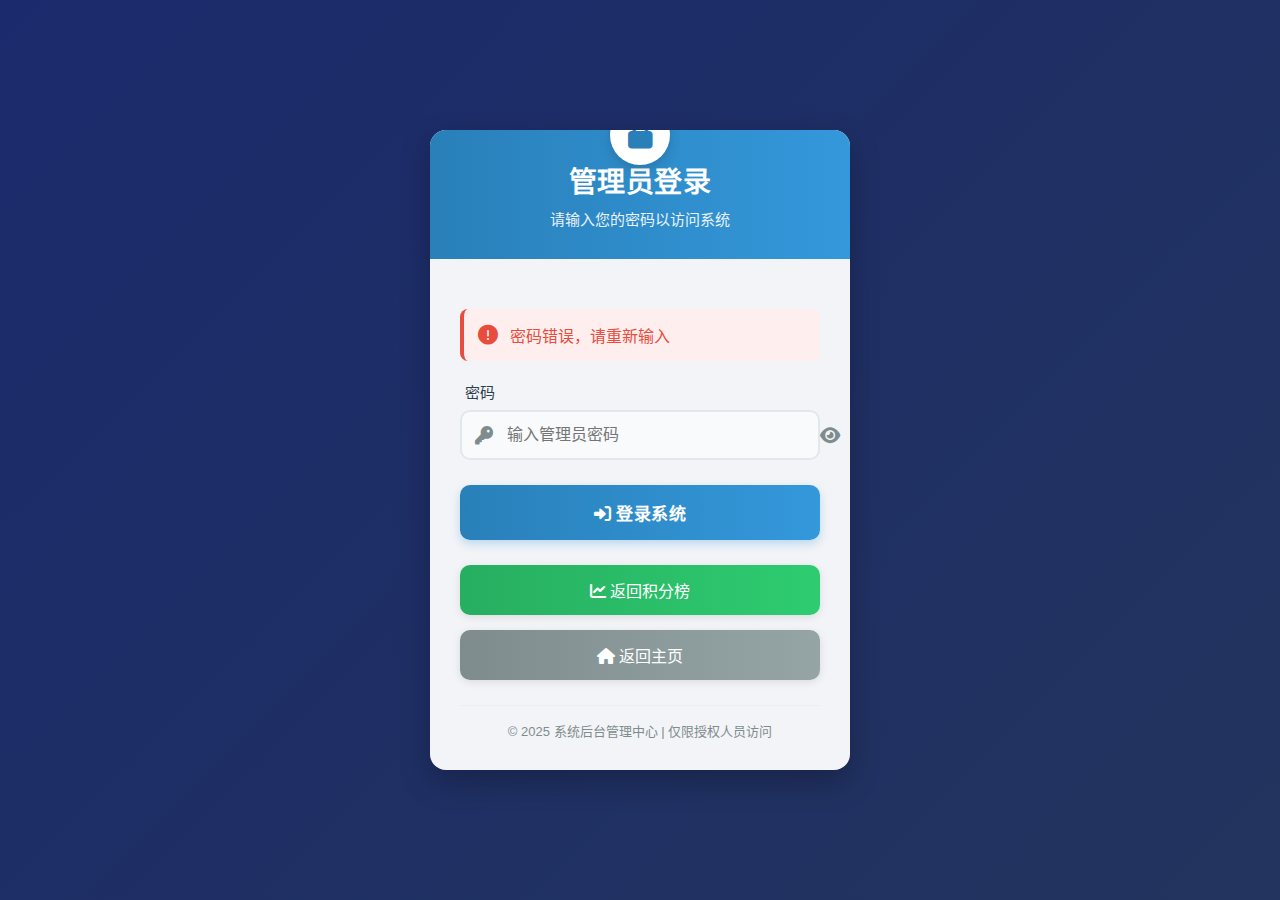
<file: templates/login.html>
<!DOCTYPE html>
<html lang="zh-CN">
<head>
    <meta charset="UTF-8">
    <meta name="viewport" content="width=device-width, initial-scale=1.0">
    <title>管理员登录 - 系统后台</title>
    <link rel="stylesheet" href="https://cdnjs.cloudflare.com/ajax/libs/font-awesome/6.0.0/css/all.min.css">
    <style>
        * {
            margin: 0;
            padding: 0;
            box-sizing: border-box;
            font-family: 'Segoe UI', Tahoma, Geneva, Verdana, sans-serif;
        }
        
        body {
            display: flex;
            justify-content: center;
            align-items: center;
            min-height: 100vh;
            background: linear-gradient(135deg, #1a2a6c, #2c3e50, #3498db);
            background-size: 400% 400%;
            animation: gradientBG 15s ease infinite;
            padding: 20px;
        }
        
        @keyframes gradientBG {
            0% { background-position: 0% 50%; }
            50% { background-position: 100% 50%; }
            100% { background-position: 0% 50%; }
        }
        
        .login-container {
            width: 100%;
            max-width: 420px;
            background: rgba(255, 255, 255, 0.95);
            border-radius: 16px;
            box-shadow: 0 12px 30px rgba(0, 0, 0, 0.25);
            overflow: hidden;
            position: relative;
            transform: translateY(0);
            transition: transform 0.4s ease, box-shadow 0.4s ease;
            animation: slideUp 0.6s ease-out forwards;
        }
        
        .login-container:hover {
            transform: translateY(-5px);
            box-shadow: 0 15px 35px rgba(0, 0, 0, 0.3);
        }
        
        @keyframes slideUp {
            from { transform: translateY(30px); opacity: 0; }
            to { transform: translateY(0); opacity: 1; }
        }
        
        .login-header {
            background: linear-gradient(to right, #2980b9, #3498db);
            color: white;
            padding: 30px 20px;
            text-align: center;
            position: relative;
        }
        
        .login-header h2 {
            font-size: 28px;
            font-weight: 600;
            margin-bottom: 8px;
            letter-spacing: 0.5px;
        }
        
        .login-header p {
            font-size: 15px;
            opacity: 0.9;
            font-weight: 300;
        }
        
        .login-body {
            padding: 30px;
        }
        
        .form-group {
            margin-bottom: 25px;
            position: relative;
        }
        
        .form-group label {
            display: block;
            margin-bottom: 8px;
            font-weight: 500;
            color: #2c3e50;
            font-size: 15px;
            padding-left: 5px;
        }
        
        .input-with-icon {
            position: relative;
        }
        
        .input-with-icon i {
            position: absolute;
            left: 15px;
            top: 50%;
            transform: translateY(-50%);
            color: #7f8c8d;
            font-size: 18px;
        }
        
        .form-group input {
            width: 100%;
            padding: 14px 14px 14px 45px;
            border: 2px solid #e0e7ed;
            border-radius: 10px;
            font-size: 16px;
            transition: all 0.3s ease;
            background-color: #f8fafc;
        }
        
        .form-group input:focus {
            border-color: #3498db;
            box-shadow: 0 0 0 3px rgba(52, 152, 219, 0.2);
            outline: none;
            background-color: white;
        }
        
        .btn-login {
            width: 100%;
            padding: 15px;
            background: linear-gradient(to right, #2980b9, #3498db);
            color: white;
            border: none;
            border-radius: 10px;
            font-size: 17px;
            font-weight: 600;
            cursor: pointer;
            transition: all 0.3s ease;
            letter-spacing: 0.5px;
            box-shadow: 0 4px 10px rgba(52, 152, 219, 0.3);
        }
        
        .btn-login:hover {
            background: linear-gradient(to right, #2471a3, #2980b9);
            box-shadow: 0 6px 15px rgba(52, 152, 219, 0.4);
            transform: translateY(-2px);
        }
        
        .btn-login:active {
            transform: translateY(0);
        }
        
        .button-group {
            display: flex;
            gap: 15px;
            margin-top: 25px;
            flex-direction: column;
        }
        
        .btn-back {
            display: block;
            text-align: center;
            padding: 13px;
            border-radius: 10px;
            font-size: 16px;
            font-weight: 500;
            text-decoration: none;
            transition: all 0.3s ease;
            box-shadow: 0 2px 8px rgba(0, 0, 0, 0.1);
        }
        
        .btn-points {
            background: linear-gradient(to right, #27ae60, #2ecc71);
            color: white;
        }
        
        .btn-home {
            background: linear-gradient(to right, #7f8c8d, #95a5a6);
            color: white;
        }
        
        .btn-points:hover {
            background: linear-gradient(to right, #219653, #27ae60);
            transform: translateY(-2px);
            box-shadow: 0 4px 12px rgba(46, 204, 113, 0.3);
        }
        
        .btn-home:hover {
            background: linear-gradient(to right, #718093, #7f8c8d);
            transform: translateY(-2px);
            box-shadow: 0 4px 12px rgba(149, 165, 166, 0.3);
        }
        
        .error-message {
            background: #fee;
            color: #e74c3c;
            padding: 14px;
            border-radius: 8px;
            margin: 20px 0;
            display: flex;
            align-items: center;
            animation: fadeIn 0.4s ease;
            border-left: 4px solid #e74c3c;
        }
        
        .error-message i {
            margin-right: 12px;
            font-size: 20px;
        }
        
        @keyframes fadeIn {
            from { opacity: 0; transform: translateY(-10px); }
            to { opacity: 1; transform: translateY(0); }
        }
        
        .brand-logo {
            position: absolute;
            top: -25px;
            left: 50%;
            transform: translateX(-50%);
            width: 60px;
            height: 60px;
            background: white;
            border-radius: 50%;
            display: flex;
            align-items: center;
            justify-content: center;
            box-shadow: 0 4px 12px rgba(0, 0, 0, 0.15);
        }
        
        .brand-logo i {
            font-size: 28px;
            color: #2980b9;
        }
        
        .password-toggle {
            position: absolute;
            right: 15px;
            top: 50%;
            transform: translateY(-50%);
            background: none;
            border: none;
            color: #7f8c8d;
            cursor: pointer;
            font-size: 18px;
        }
        
        .password-toggle:hover {
            color: #3498db;
        }
        
        .footer-text {
            text-align: center;
            margin-top: 25px;
            color: #7f8c8d;
            font-size: 13px;
            padding-top: 15px;
            border-top: 1px solid #eee;
        }
        
        @media (max-width: 480px) {
            .login-container {
                max-width: 100%;
                margin: 20px;
            }
            
            .login-header {
                padding: 25px 15px;
            }
            
            .login-body {
                padding: 25px 20px;
            }
        }
    </style>
</head>
<body>
    <div class="login-container">
        <div class="login-header">
            <div class="brand-logo">
                <i class="fas fa-lock"></i>
            </div>
            <h2>管理员登录</h2>
            <p>请输入您的密码以访问系统</p>
        </div>
        
        <div class="login-body">
            <!-- 错误消息示例 -->
            <div class="error-message">
                <i class="fas fa-exclamation-circle"></i>
                <span>密码错误，请重新输入</span>
            </div>
            
            <form method="POST">
                <div class="form-group">
                    <label for="password">密码</label>
                    <div class="input-with-icon">
                        <i class="fas fa-key"></i>
                        <input type="password" id="password" name="password" required autocomplete="off" placeholder="输入管理员密码">
                        <button type="button" class="password-toggle">
                            <i class="fas fa-eye"></i>
                        </button>
                    </div>
                </div>
                
                <button type="submit" class="btn-login">
                    <i class="fas fa-sign-in-alt"></i> 登录系统
                </button>
            </form>
            
            <div class="button-group">
                <a href="/all_points" class="btn-back btn-points">
                    <i class="fas fa-chart-line"></i> 返回积分榜
                </a>
                <a href="/" class="btn-back btn-home">
                    <i class="fas fa-home"></i> 返回主页
                </a>
            </div>
            
            <div class="footer-text">
                <p>&copy; 2025 系统后台管理中心 | 仅限授权人员访问</p>
            </div>
        </div>
    </div>

    <script>
        // 密码显示/隐藏切换
        document.querySelector('.password-toggle').addEventListener('click', function() {
            const passwordInput = document.querySelector('#password');
            const icon = this.querySelector('i');
            
            if (passwordInput.type === 'password') {
                passwordInput.type = 'text';
                icon.classList.remove('fa-eye');
                icon.classList.add('fa-eye-slash');
            } else {
                passwordInput.type = 'password';
                icon.classList.remove('fa-eye-slash');
                icon.classList.add('fa-eye');
            }
        });
        
        // 简单的表单验证
        document.querySelector('form').addEventListener('submit', function(e) {
            const password = document.getElementById('password').value;
            
            if (!password) {
                e.preventDefault();
                alert('请输入密码');
            }
        });
    </script>
</body>
</html>
</file>
